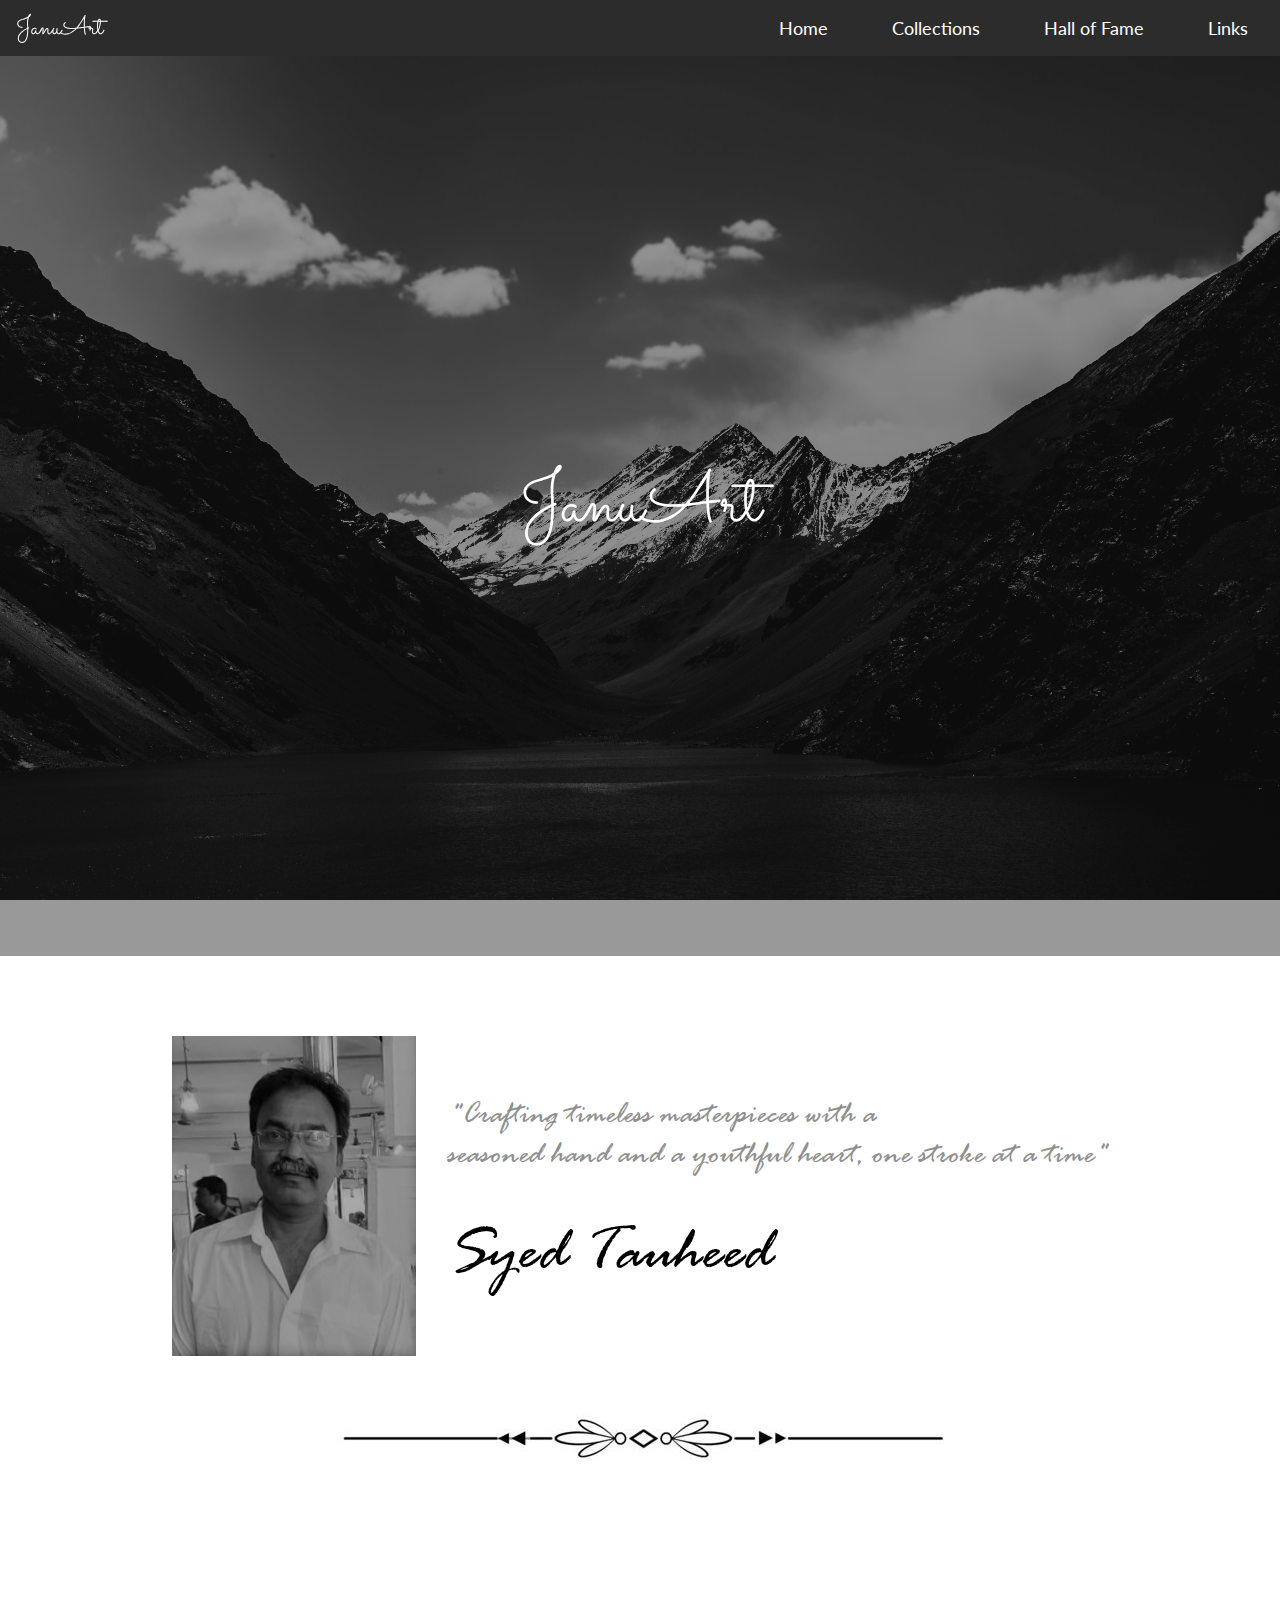
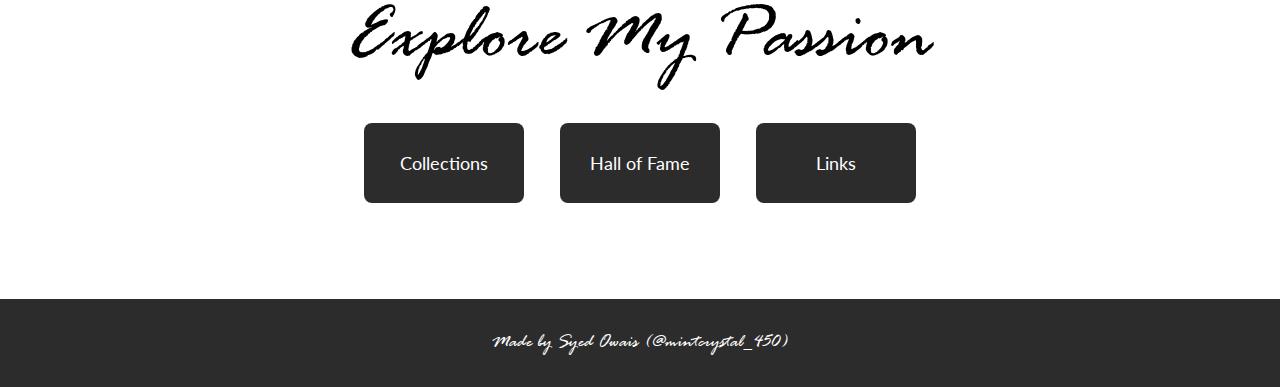
<file: index.html>
<!DOCTYPE html>
<head>
    <meta property="og:site_name" content="JanuArt">
    <meta name="description" content="My online portfolio for the Artist in me - Syed Tauheed">
    <meta name="author" content="FrostBite">
    <meta name="robots" content="index, follow">
    <meta name="googlebot" content="index, follow">
    <meta name="referrer" content="no-referrer">
    <link rel="preconnect" href="https://fonts.googleapis.com">
    <link rel="preconnect" href="https://fonts.gstatic.com" crossorigin>
    <link href="https://fonts.googleapis.com/css2?family=Sacramento&display=swap" rel="stylesheet">
    <link href="https://fonts.googleapis.com/css2?family=Lato:ital,wght@0,100;0,300;0,400;0,700;0,900;1,100;1,300;1,400;1,700;1,900&display=swap" rel="stylesheet">
    <link href="https://fonts.cdnfonts.com/css/rage-italic" rel="stylesheet">
    <title>JanuArt</title>
    <link rel="stylesheet" href="style.css">
    <meta charset="UTF-8">
    <meta name="viewport" content="width=device-width, initial-scale=1.0">
</head>
<body>
    <nav class="navbar">
        <h>JanuArt</h>
        <ul class="navbar-nav">
            <a href="index.html"><li class="nav-item">
                <span class="link-text">Home</span>
            </li></a>
            <a href="collection.html"><li class="nav-item">
                <span class="link-text">Collections</span>
            </li></a>
            <a href=""><li class="nav-item">
                <span class="link-text">Hall of Fame</span>
            </li></a>
            <a href="links.html"><li class="nav-item">
                <span class="link-text">Links</span>
            </li></a>
        </ul>
    </nav>
    <nav class="navbar_mobile">
        <ul class="navbar-nava">
            <a href="index.html"><li class="nav-item">
                <span class="link-kext">Home</span>
            </li></a>
            <a href="collection.html"><li class="nav-item">
                <span class="link-kext">Collections</span>
            </li></a>
            <a href=""><li class="nav-item">
                <span class="link-kext">Hall of Fame</span>
            </li></a>
            <a href="links.html"><li class="nav-item">
                <span class="link-kext">Links</span>
            </li></a>
        </ul>
    </nav>
    <div class="mtn">
        <div class="tp">
            <p>JanuArt</p>
        </div>
    </div>
    <div class="wr">
        <div class="intro">
            <img src="pfp2.jpg">
            <typ>"Crafting timeless masterpieces with a<br>seasoned hand and a youthful heart, one stroke at a time"<br><br><rageitalic>Syed Tauheed</rageitalic></typ>
        </div>
        <div class="bord">
            <center><img src="bord.jpg"></center>
        </div>
        <div class="passionlinks">
            <rageitalic>Explore My Passion</rageitalic>
            <div class="pflink">
                <a href="collection.html"><button>Collections</button></a>
                <a href=""><button>Hall of Fame</button></a>
                <a href="links.html"><button>Links</button></a>
            </div>
        </div>
        <div class="signature">
            Made by Syed Owais (@mintcrystal_450)
        </div>
        <div class="mobile-spacer"></div>
    </div>
</body>
</file>
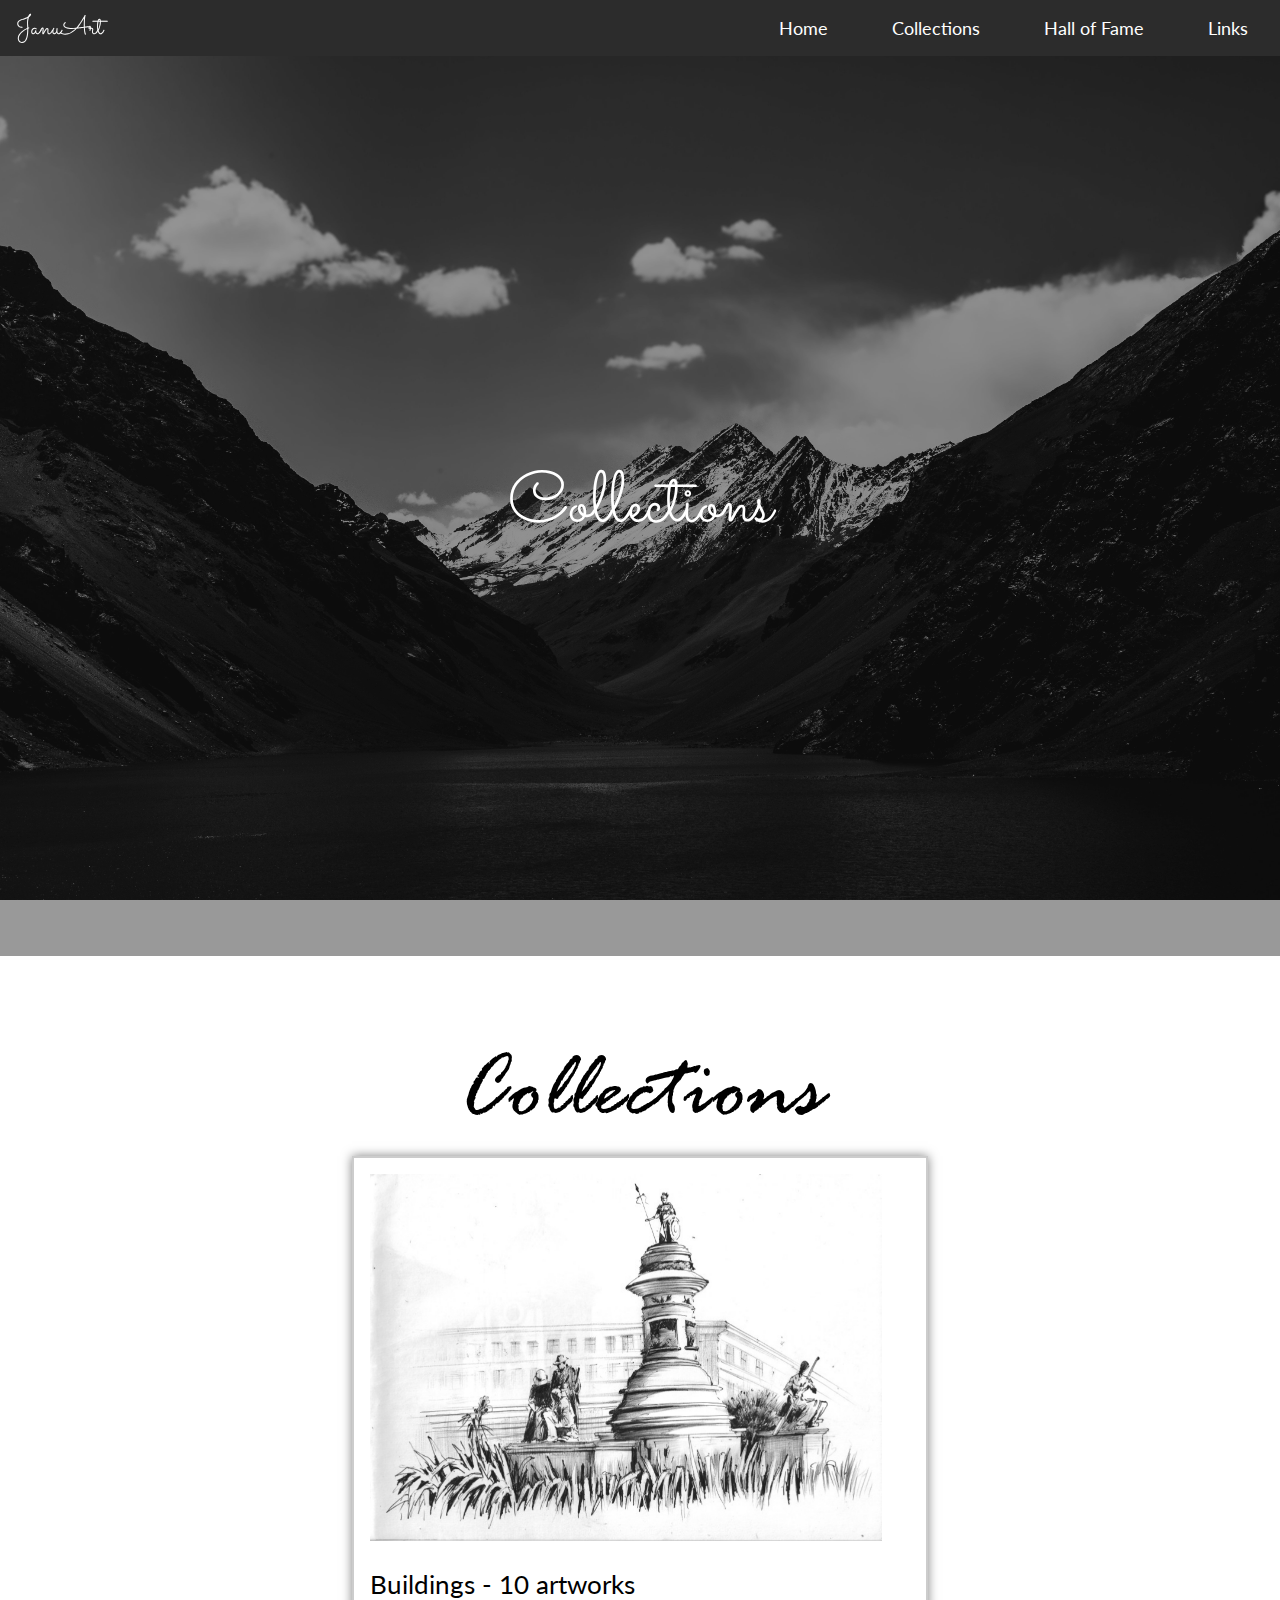
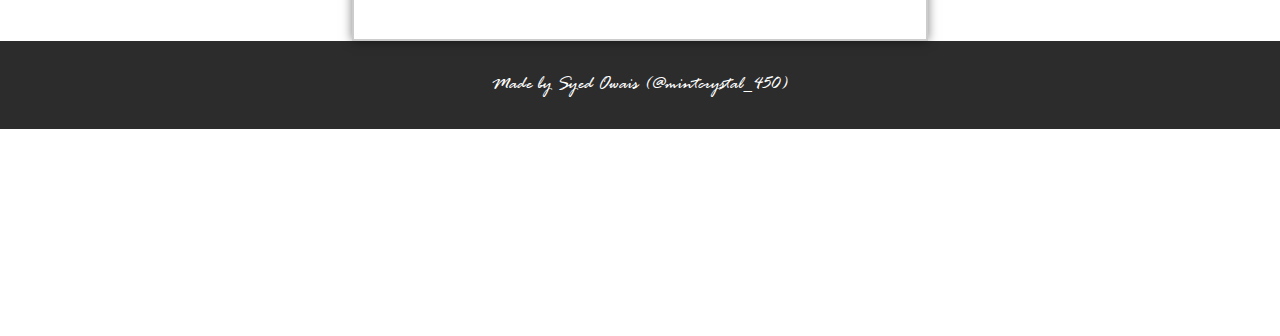
<file: collection.html>
<!DOCTYPE html>
<head>
    <link rel="preconnect" href="https://fonts.googleapis.com">
    <link rel="preconnect" href="https://fonts.gstatic.com" crossorigin>
    <link href="https://fonts.googleapis.com/css2?family=Sacramento&display=swap" rel="stylesheet">
    <link href="https://fonts.googleapis.com/css2?family=Lato:ital,wght@0,100;0,300;0,400;0,700;0,900;1,100;1,300;1,400;1,700;1,900&display=swap" rel="stylesheet">
    <link href="https://fonts.cdnfonts.com/css/rage-italic" rel="stylesheet">
    <title>JanuArt</title>
    <link rel="stylesheet" href="style.css">
    <link rel="stylesheet" href="cl.css">
    <meta charset="UTF-8">
    <meta name="viewport" content="width=device-width, initial-scale=1.0">
</head>
<body>
    <nav class="navbar">
        <h>JanuArt</h>
        <ul class="navbar-nav">
            <a href="index.html"><li class="nav-item">
                <span class="link-text">Home</span>
            </li></a>
            <a href="collection.html"><li class="nav-item">
                <span class="link-text">Collections</span>
            </li></a>
            <a href=""><li class="nav-item">
                <span class="link-text">Hall of Fame</span>
            </li></a>
            <a href="links.html"><li class="nav-item">
                <span class="link-text">Links</span>
            </li></a>
        </ul>
    </nav>
    <nav class="navbar_mobile">
        <ul class="navbar-nava">
            <a href="index.html"><li class="nav-item">
                <span class="link-kext">Home</span>
            </li></a>
            <a href="collection.html"><li class="nav-item">
                <span class="link-kext">Collections</span>
            </li></a>
            <a href=""><li class="nav-item">
                <span class="link-kext">Hall of Fame</span>
            </li></a>
            <a href="links.html"><li class="nav-item">
                <span class="link-kext">Links</span>
            </li></a>
        </ul>
    </nav>
    <div class="mtn">
        <div class="tp">
            <p>Collections</p>
        </div>
    </div>
    <div class="wr">
        <div class="cl">
            Collections
        </div>
        <div id="menu">
            <div id="buildings">
                <img src="buildings/0008.jpg"><br><div id="build_txt">Buildings - 10 artworks</div>
            </div>
        </div>
        <div class="cent"><div id="build_exp">
            <img src="buildings/0001.jpg">
            <img src="buildings/0002.jpg">
            <img src="buildings/0003.jpg">
            <img src="buildings/0004.jpg">
            <img src="buildings/0005.jpg">
            <img src="buildings/0006.jpg">
            <img src="buildings/0007.jpg">
            <img src="buildings/0008.jpg">
            <img src="buildings/0009.jpg">
            <img src="buildings/0010.jpg">
        </div></div>
        <div class="signature">
            Made by Syed Owais (@mintcrystal_450)
        </div>
        <div class="mobile-spacer"></div>
    </div>
    <script src="cl.js"></script>
</body>
</file>
<file: style.css>
@font-face{
    font-family: "rage italic";
    src: url("rage.ttf");
}

@font-face {
    font-family: 'sacramento';
    src: url("Sacramento-Regular.ttf");
}

body{
    margin: 0;
    margin-top: 3.5rem;
    overflow-x: hidden;
}
body::-webkit-scrollbar{
    width: 0rem;
}
.mtn{
    background-image: url("bg.jpg");
    height: 100vh;
    width: 100vw;
    background-position-y: -4rem;
    background-attachment: fixed;
    background-size: cover;
    background-repeat: no-repeat;
    background-position: center;
    z-index: -1;
    margin: 0;
}
.tp{
    min-width: 100%;
    position: relative;
    display: flex;
    min-height: 100vh;
    background-color: rgba(0, 0, 0, 0.4);
    background: a(0, 0, 0, 50);
    margin-left: 0;
    margin-right: 0;
    margin-top: 50;
    margin-bottom: 0;
    text-align: center;
    align-items: center;
    justify-content: center;
}
p{
    /*font-family: "Sacramento", cursive;*/
    font-family: 'sacramento';
    font-size: 450%;
    color: #fff;
}
.wr{
    width: 100vw;
    height: 100vh;
    background-color: #fff;
    margin-left: 0;
    margin-right: 0;
    margin-top: 0;
    margin-bottom: 0;
}
h{
    /*font-family: "Sacramento", cursive;*/
    font-family: 'sacramento';
    font-size: 160%;
    color: #fff;
    margin-left: 1rem;
    margin-top: 0.65rem;
    position: fixed;
}
rageitalic{
    font-family: "rage italic";
    font-size: 4rem;
    color: #000
}
typ{
    font-family: "rage italic";
    font-size: 2rem;
    color: #909090;
}

.navbar{
    width: 100vw;
    height: 3.5rem;
    position: fixed;
    background-color: #2c2c2c;
    top: 0;
    z-index: 3;
}
.navbar-nav{
    justify-content: right;
    list-style: none;
    padding: 0;
    margin: 0;
    display: flex;
    flex-direction: row;
    align-items: center;
}
.nav-item{
    display: flex;
    align-items: center;
    height: 3.5rem;
    color: #2f2f2f;
    text-align: center;
}
.link-text{
    color: #fff;
    padding-left: 2rem;
    padding-right: 2rem;
    font-family: "Lato", sans-serif;
    font-weight: 400;
    font-size: 1.1rem;
    justify-content: center;
}

.navbar_mobile{
    display: none;
}

a:link { 
    text-decoration: none; 
} 
a:visited { 
    text-decoration: none; 
} 
a:hover { 
    text-decoration: none; 
} 
a:active { 
    text-decoration: none; 
}
.nav-item:hover{
    background-color: #2f2f2f;
}
.intro{
    display: flex;
    flex-direction: row;
    align-items: center;
    justify-content: center;
    place-content: center;
    margin-top: 5rem;
    padding-left: 2rem;
    padding-right: 2rem;
}
.intro img{
    padding-right: 2rem;
    width: auto;
    height: 20rem;
}
.passionlinks{
    margin-top: 5rem;
    text-align: center;
}
.passionlinks rageitalic{
    font-size: 5rem;
}
.pflink{
    margin-top: 1rem;
    padding-bottom: 5rem;
    width: 100vw;
}
.pflink button{
    width: 10rem;
    height: 5rem;
    /*padding: 1.5rem;*/
    background-color: #2c2c2c;
    color: #fff;
    border: 0;
    border-radius: 0.5rem;
    margin: 1rem;
    font-size: 1.1rem;
    font-family: "Lato", sans-serif;
    font-weight: 400;
}
.pflink button:hover{
    background-color: #0a0a0a;
    transition: background-color 200ms ease;
    cursor: pointer;
}
.signature{
    padding-top: 2rem;
    padding-bottom: 2rem;
    text-align: center;
    place-content: center;
    background-color: #2c2c2c;
    color: #fff;
    font-family: "rage italic";
    font-size: 1.2rem;
}
.bord{
    padding-top: 3rem;
    padding-bottom: 2rem;
}
.mobile-spacer{
    display: none;
}


@media only screen and (max-width: 600px){

    .navbar_mobile{
        width: 100vw;
        height: 3.5rem;
        position: fixed;
        background-color: #2c2c2c;
        bottom: 0;
        z-index: 3;
        display: block;
    }
    .navbar-nav{
        display: none;
    }
    .navbar-nava{
        justify-content: center;
        list-style: none;
        padding: 0;
        margin: 0;
        display: flex;
        flex-direction: row;
        align-items: center;
    }
    .link-kext{
        color: #fff;
        padding-left: 2rem;
        padding-right: 2rem;
        font-family: "Lato", sans-serif;
        font-weight: 400;
        font-size: 0.8rem;
        justify-content: center;
    }
    .intro{
        display: flex;
        flex-direction: column;
        align-items: center;
        justify-content: center;
        text-align: center;
    }
    typ{
        font-size: 150%;
        width: 85vw;
    }
    .intro img{
        width: 50vw;
        height: auto;
        padding: 0;
        padding-bottom: 2rem;
    }
    rageitalic{
        font-size: 3.5rem;
    }
    .bord img{
        width: 90vw;
    }
    .mobile-spacer{
        height: 3.5rem;
        display: block;
    }
    .passionlinks rageitalic{
        font-size: 3rem;
    }
    .pflink{
        display: flex;
        flex-direction: column;
    }
    .pflink button{
        width: 90%;
        margin: 0.5rem;
    }
}
</file>
<file: cl.css>
.cl{
    font-family: "rage italic";
    font-size: 6rem;
    margin-top: 5rem;
    text-align: center;
}
#buildings{
    box-shadow: 0px 0px 10px rgba(0, 0, 0, 0.5);
    border: 2px solid #ccc;
    max-width: 50vw;
    padding: 1rem;
    height: auto;
    cursor: pointer;
}
#buildings img{
    width: 40vw;
    height: auto;
}
#build_txt{
    font-family: "Lato", sans-serif;
    font-size: 1.6rem;
    margin-top: 1.5rem;
    margin-bottom: 1.5rem;
}
#build_exp img{
    width: 45vw;
    height: auto;
}
#build_exp{
    display: none;
    align-items: center;
    grid-template-columns: repeat(auto-fit, minmax(45vw, 45vw));
    gap: 20px;
    place-content: center;
}
#menu{
    width: 100vw;
    height: auto;
    display: grid;
    align-items: center;
    grid-template-columns: repeat(auto-fit, minmax(45vw, 45vw));
    gap: 30px;
    place-content: center;
}

@media only screen and (max-width: 600px){
    #build_exp{
        grid-template-columns: repeat(auto-fit, minmax(95vw, 95vw));
    }
    #menu{
        grid-template-columns: repeat(auto-fit, minmax(90vw, 90vw));
    }
    #build_exp img{
        width: 95vw;
    }
    #buildings{
        max-width: 100vw;
        height: auto;
        padding-left: 1rem;
    }
    #buildings img{
        width: 95%;
        height: auto;
    }
}
</file>
